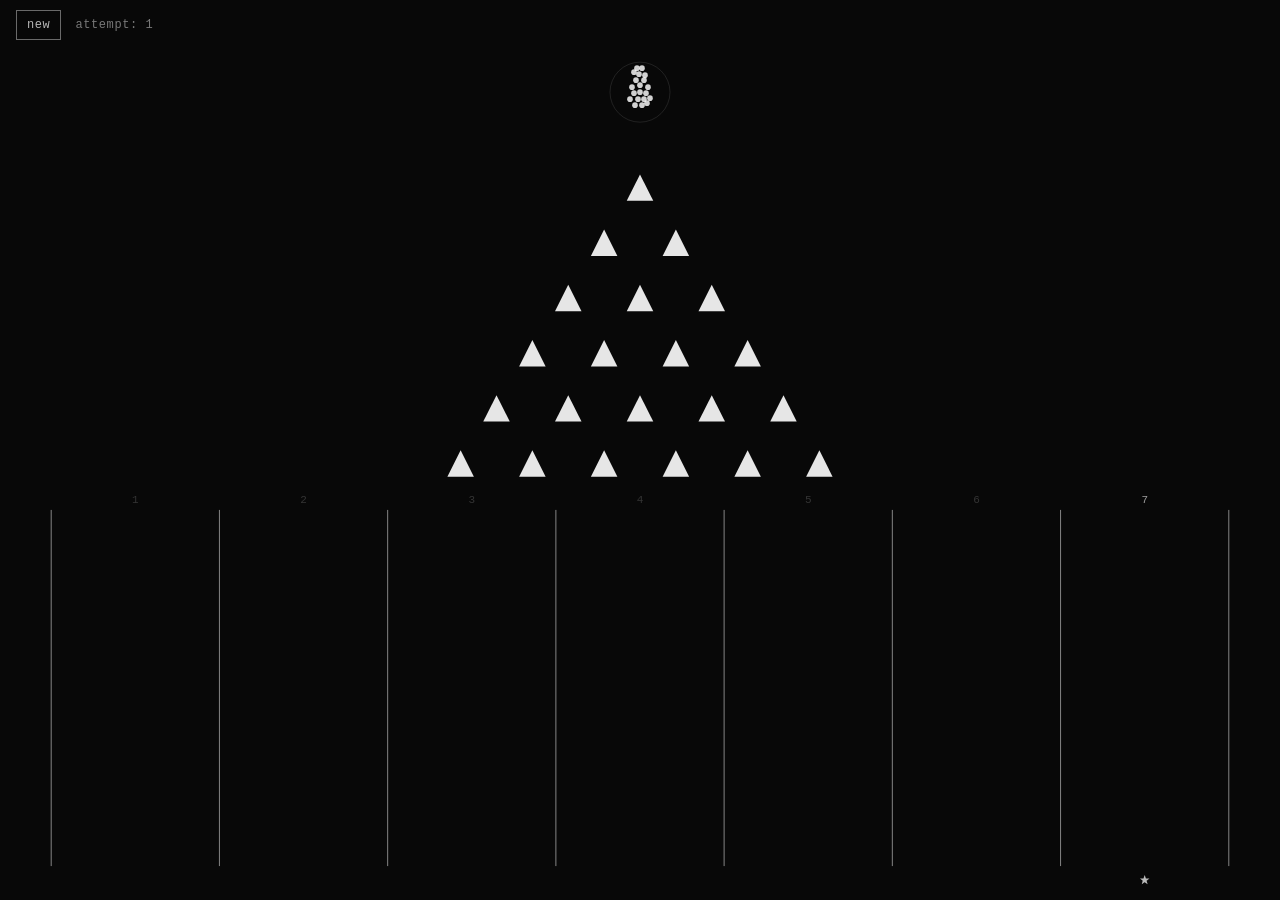
<file: index.html>
<!DOCTYPE html>
<html lang="ru">
<head>
<meta charset="UTF-8">
<meta name="viewport" content="width=device-width, initial-scale=1.0, user-scalable=no, viewport-fit=cover">
<meta name="apple-mobile-web-app-capable" content="yes">
<meta name="apple-mobile-web-app-status-bar-style" content="black-translucent">
<meta name="apple-mobile-web-app-title" content="Quincunx">
<meta name="theme-color" content="#080808">
<title>Triangle Quincunx</title>
<link rel="manifest" href="manifest.json">
<link rel="apple-touch-icon" href="icon-192.png">
<style>
  * { margin:0; padding:0; box-sizing:border-box; }
  html, body {
    width:100%; height:100%;
    background:#080808;
    overflow:hidden;
    touch-action:none;
    font-family: 'Courier New', monospace;
  }
  #ui {
    position:fixed; top:0; left:0; right:0;
    display:flex; align-items:center; gap:14px;
    padding: env(safe-area-inset-top, 10px) 16px 10px;
    padding-top: max(env(safe-area-inset-top, 0px), 10px);
    z-index:10;
    pointer-events:none;
  }
  #btn-new {
    pointer-events:all;
    background:none;
    border:1px solid rgba(255,255,255,0.4);
    color:rgba(255,255,255,0.7);
    font-family: 'Courier New', monospace;
    font-size:12px;
    padding:4px 10px;
    cursor:pointer;
    letter-spacing:0.05em;
    transition: border-color 0.2s, color 0.2s;
    -webkit-tap-highlight-color: transparent;
    min-width: 44px;
    min-height: 30px;
  }
  #btn-new:hover { border-color:rgba(255,255,255,0.9); color:#fff; }
  #attempt-label {
    font-size:12px;
    color:rgba(255,255,255,0.45);
    letter-spacing:0.05em;
    pointer-events:none;
    user-select:none;
  }
  #canvas {
    display:block;
    width:100%;
    height:100%;
    cursor:pointer;
  }
</style>
</head>
<body>
<div id="ui">
  <button id="btn-new">new</button>
  <span id="attempt-label">attempt: 1</span>
</div>
<canvas id="canvas"></canvas>

<script>
// =====================================================
// TRIANGLE QUINCUNX
// Minimalist Galton board with triangular pegs
// =====================================================

const canvas = document.getElementById('canvas');
const ctx = canvas.getContext('2d');
const btnNew = document.getElementById('btn-new');
const attemptLabel = document.getElementById('attempt-label');

// CONFIG
const ROWS = 6;
const NUM_BINS = 7;
const TOTAL_BALLS = 3000;
const VIS_BALLS = 150;   // visual animated balls
const GRAVITY = 0.40;
const VISUAL_DURATION = 2400; // ms

// LAYOUT STATE
let W, H;
let FIELD_X, FIELD_Y, FIELD_W, FIELD_H;
let pegAreaTop, pegVSpacing, pegSize;
let binAreaTop, binAreaBottom;

// GAME STATE
let pegs = [];
let bins = [];
let targetBin = 0;
let attemptNum = 1;
let phase = 'setup'; // 'setup' | 'falling' | 'result'
let balls = [];
let resultText = '';
let winEffect = false;
let winTimer = 0;
let winCenter = { x: 0, y: 0 };

// Spawn state
let spawnedVisual = 0;
let fallStartTime = 0;
let simulationDone = false;

// Drag state
let dragPeg = null;
let dragStartX = 0;
let dragStartPegAngle = 0;
let tapStartX = 0;
let tapStartY = 0;

// ---- LAYOUT ----
function resize() {
  const dpr = Math.min(window.devicePixelRatio || 1, 2);
  W = window.innerWidth;
  H = window.innerHeight;
  canvas.width  = Math.round(W * dpr);
  canvas.height = Math.round(H * dpr);
  canvas.style.width  = W + 'px';
  canvas.style.height = H + 'px';
  ctx.scale(dpr, dpr);
  computeLayout();
}

function computeLayout() {
  const uiH = 52;
  FIELD_X = W * 0.04;
  FIELD_W = W * 0.92;
  FIELD_Y = uiH;
  FIELD_H = H - uiH;

  // Zones: top 12% balls cluster, 42% pegs, 46% bins
  pegAreaTop    = FIELD_Y + FIELD_H * 0.13;
  const pegAreaH = FIELD_H * 0.41;
  binAreaTop    = FIELD_Y + FIELD_H * 0.54;
  binAreaBottom = FIELD_Y + FIELD_H * 0.96;

  pegVSpacing = pegAreaH / (ROWS + 0.3);
  pegSize = Math.min(pegVSpacing * 0.40, FIELD_W / (ROWS * 2.0));

  // Rebuild pegs preserving angles
  const oldAngles = {};
  for (const p of pegs) oldAngles[p.row + '_' + p.col] = p.angle;

  pegs = [];
  for (let row = 0; row < ROWS; row++) {
    const numInRow = row + 1;
    const totalWidth = (numInRow - 1) * pegVSpacing * 1.30;
    const startX = W / 2 - totalWidth / 2;
    const y = pegAreaTop + row * pegVSpacing + pegVSpacing * 0.5;
    for (let col = 0; col < numInRow; col++) {
      const x = startX + col * pegVSpacing * 1.30;
      const key = row + '_' + col;
      pegs.push({
        row, col,
        angle: oldAngles[key] !== undefined ? oldAngles[key] : 0,
        cx: x, cy: y,
        size: pegSize
      });
    }
  }

  // Rebuild bins
  bins = [];
  const binW = FIELD_W / NUM_BINS;
  for (let i = 0; i < NUM_BINS; i++) {
    bins.push({
      x: FIELD_X + i * binW,
      w: binW,
      count: 0,
      pct: 0
    });
  }
}

// ---- SIMULATION (fast probabilistic) ----
function runSimulation() {
  const counts = new Array(NUM_BINS).fill(0);
  const pegsByRow = Array.from({ length: ROWS }, () => []);
  for (const p of pegs) pegsByRow[p.row].push(p);

  for (let b = 0; b < TOTAL_BALLS; b++) {
    let xf = 0.5 + (Math.random() - 0.5) * 0.04;

    for (let r = 0; r < ROWS; r++) {
      const rowPegs = pegsByRow[r];
      let nearest = null, nearestDist = Infinity;
      for (const p of rowPegs) {
        const px = (p.cx - FIELD_X) / FIELD_W;
        const d = Math.abs(xf - px);
        if (d < nearestDist) { nearestDist = d; nearest = p; }
      }
      if (!nearest) continue;

      const bias = Math.sin(nearest.angle) * 0.38;
      const goRight = Math.random() < (0.5 - bias);
      const stepSize = 0.5 / (ROWS + 1);
      const jitter = (Math.random() - 0.5) * stepSize * 0.25;
      xf += goRight ? (stepSize + jitter) : (-stepSize + jitter);
      xf = Math.max(0.005, Math.min(0.995, xf));
    }

    const binIndex = Math.min(NUM_BINS - 1, Math.max(0, Math.floor(xf * NUM_BINS)));
    counts[binIndex]++;
  }
  return counts;
}

// ---- BALL ANIMATION ----
function spawnBall() {
  const cx = W / 2;
  const cy = FIELD_Y + FIELD_H * 0.045;
  balls.push({
    x: cx + (Math.random() - 0.5) * 18,
    y: cy + (Math.random() - 0.5) * 10,
    vx: (Math.random() - 0.5) * 2.0,
    vy: Math.random() * 0.8 + 0.2,
    r: 2.6,
    done: false
  });
}

function updateBalls(dt) {
  for (const ball of balls) {
    if (ball.done) continue;
    ball.vy += GRAVITY * dt;
    ball.x  += ball.vx * dt;
    ball.y  += ball.vy * dt;

    for (const p of pegs) {
      const dx = ball.x - p.cx, dy = ball.y - p.cy;
      const dist = Math.sqrt(dx * dx + dy * dy);
      const minDist = p.size * 0.80;
      if (dist < minDist && dist > 0.001) {
        const nx = dx / dist, ny = dy / dist;
        const dot = ball.vx * nx + ball.vy * ny;
        ball.vx = (ball.vx - 2 * dot * nx) * 0.55;
        ball.vy = (ball.vy - 2 * dot * ny) * 0.55;
        ball.vx += Math.sin(p.angle) * -1.5 + (Math.random() - 0.5) * 0.3;
        ball.vy = Math.abs(ball.vy) * 0.6 + 0.5;
        ball.x = p.cx + nx * (minDist + 1);
        ball.y = p.cy + ny * (minDist + 1);
      }
    }

    if (ball.x < FIELD_X + ball.r)            { ball.x = FIELD_X + ball.r; ball.vx = Math.abs(ball.vx) * 0.7; }
    if (ball.x > FIELD_X + FIELD_W - ball.r)  { ball.x = FIELD_X + FIELD_W - ball.r; ball.vx = -Math.abs(ball.vx) * 0.7; }

    if (ball.y > binAreaBottom - 4) ball.done = true;
  }

  for (let i = balls.length - 1; i >= 0; i--) {
    if (balls[i].done) balls.splice(i, 1);
  }
}

// ---- ROUND LOGIC ----
function startNewRound() {
  phase = 'setup';
  targetBin = Math.floor(Math.random() * NUM_BINS);
  bins.forEach(b => { b.count = 0; b.pct = 0; });
  balls = [];
  spawnedVisual = 0;
  fallStartTime = 0;
  simulationDone = false;
  resultText = '';
  winEffect = false;
  winTimer = 0;
  for (const p of pegs) p.angle = 0;
}

function startNewAttempt() {
  phase = 'setup';
  bins.forEach(b => { b.count = 0; b.pct = 0; });
  balls = [];
  spawnedVisual = 0;
  fallStartTime = 0;
  simulationDone = false;
  resultText = '';
  winEffect = false;
  winTimer = 0;
  attemptNum++;
  attemptLabel.textContent = 'attempt: ' + attemptNum;
  // Keep peg angles
}

function launchBalls() {
  if (phase !== 'setup') return;
  phase = 'falling';
  fallStartTime = 0;
  spawnedVisual = 0;
  simulationDone = false;
  balls = [];

  const simCounts = runSimulation();
  const total = simCounts.reduce((a, b) => a + b, 0);
  bins.forEach((b, i) => {
    b.count = simCounts[i];
    b.pct = total > 0 ? simCounts[i] / total : 0;
  });
}

function checkResult() {
  const maxCount = Math.max(...bins.map(b => b.count));
  const win = bins[targetBin].count === maxCount;

  if (win) {
    resultText = 'win';
    winEffect = true;
    winTimer = 0;
    winCenter = { x: bins[targetBin].x + bins[targetBin].w / 2, y: (binAreaTop + binAreaBottom) / 2 };
    setTimeout(() => {
      attemptNum++;
      attemptLabel.textContent = 'attempt: ' + attemptNum;
      startNewRound();
    }, 2400);
  } else {
    resultText = 'try again';
    setTimeout(() => startNewAttempt(), 1800);
  }
}

// ---- DRAWING ----
function drawBg() {
  ctx.fillStyle = '#080808';
  ctx.fillRect(0, 0, W, H);
}

function drawCluster() {
  if (phase !== 'setup') return;
  const cx = W / 2;
  const cy = FIELD_Y + FIELD_H * 0.045;
  // cluster of dots
  ctx.fillStyle = 'rgba(255,255,255,0.82)';
  const pts = [
    [-4,-10],[4,-10],[-8,-3],[0,-5],[8,-3],
    [-6,3],[0,2],[6,3],[-2,9],[4,9],
    [-10,9],[10,8],[2,15],[-5,15],[7,13],
    [-1,-16],[5,-15],[-6,-18],[2,-22],[-3,-22]
  ];
  for (const [dx, dy] of pts) {
    ctx.beginPath();
    ctx.arc(cx + dx, cy + dy, 2.8, 0, Math.PI * 2);
    ctx.fill();
  }
  // tap hint ring
  ctx.strokeStyle = 'rgba(255,255,255,0.10)';
  ctx.lineWidth = 1;
  ctx.beginPath();
  ctx.arc(cx, cy + 2, 30, 0, Math.PI * 2);
  ctx.stroke();
}

function drawPegs() {
  for (const p of pegs) {
    ctx.save();
    ctx.translate(p.cx, p.cy);
    ctx.rotate(p.angle);
    const h = p.size;
    const half = p.size * 0.60;
    ctx.beginPath();
    ctx.moveTo(0, -h * 0.70);
    ctx.lineTo(-half, h * 0.50);
    ctx.lineTo( half, h * 0.50);
    ctx.closePath();
    ctx.fillStyle = 'rgba(255,255,255,0.90)';
    ctx.fill();
    ctx.restore();
  }
}

function drawBins() {
  const maxCount = Math.max(...bins.map(b => b.count), 1);
  const binH = binAreaBottom - binAreaTop;

  // Fill bars
  if (phase === 'result' || simulationDone) {
    for (let i = 0; i < NUM_BINS; i++) {
      const b = bins[i];
      if (b.count === 0) continue;
      const fillH = (b.count / maxCount) * (binH - 6);
      const isTarget  = i === targetBin;
      const isWinner  = b.count === maxCount;
      let alpha;
      if (isTarget && isWinner) alpha = 0.82;
      else if (isTarget)        alpha = 0.30;
      else                      alpha = 0.16;
      ctx.fillStyle = `rgba(255,255,255,${alpha})`;
      ctx.fillRect(b.x + 1, binAreaBottom - fillH, b.w - 2, fillH);
    }
  }

  // Dividers
  ctx.strokeStyle = 'rgba(255,255,255,0.50)';
  ctx.lineWidth = 1;
  for (let i = 0; i <= NUM_BINS; i++) {
    const x = FIELD_X + i * (FIELD_W / NUM_BINS);
    ctx.beginPath();
    ctx.moveTo(x, binAreaTop);
    ctx.lineTo(x, binAreaBottom);
    ctx.stroke();
  }

  // Count labels
  if (phase === 'result' || simulationDone) {
    ctx.font = '10px "Courier New"';
    ctx.textAlign = 'center';
    for (let i = 0; i < NUM_BINS; i++) {
      if (bins[i].count > 0) {
        ctx.fillStyle = 'rgba(255,255,255,0.32)';
        ctx.fillText(bins[i].count, bins[i].x + bins[i].w / 2, binAreaBottom - 4);
      }
    }
  }

  // Target star below bins
  const tb = bins[targetBin];
  drawStar(tb.x + tb.w / 2, binAreaBottom + 14, 5);

  // Section number labels
  ctx.font = '11px "Courier New"';
  ctx.textAlign = 'center';
  for (let i = 0; i < NUM_BINS; i++) {
    const b = bins[i];
    ctx.fillStyle = i === targetBin ? 'rgba(255,255,255,0.60)' : 'rgba(255,255,255,0.18)';
    ctx.fillText(i + 1, b.x + b.w / 2, binAreaTop - 7);
  }
}

function drawStar(cx, cy, r) {
  ctx.save();
  ctx.fillStyle = 'rgba(255,255,255,0.72)';
  ctx.beginPath();
  for (let i = 0; i < 5; i++) {
    const oa = (i * 4 * Math.PI / 5) - Math.PI / 2;
    const ia = oa + Math.PI / 5;
    if (i === 0) ctx.moveTo(cx + r * Math.cos(oa), cy + r * Math.sin(oa));
    else         ctx.lineTo(cx + r * Math.cos(oa), cy + r * Math.sin(oa));
    ctx.lineTo(cx + r * 0.42 * Math.cos(ia), cy + r * 0.42 * Math.sin(ia));
  }
  ctx.closePath();
  ctx.fill();
  ctx.restore();
}

function drawBalls() {
  ctx.fillStyle = 'rgba(255,255,255,0.82)';
  for (const b of balls) {
    ctx.beginPath();
    ctx.arc(b.x, b.y, b.r, 0, Math.PI * 2);
    ctx.fill();
  }
}

function drawResult() {
  if (!resultText) return;
  ctx.textAlign = 'center';
  if (resultText === 'win') {
    ctx.fillStyle = 'rgba(255,255,255,0.90)';
    ctx.font = 'bold 15px "Courier New"';
  } else {
    ctx.fillStyle = 'rgba(255,255,255,0.38)';
    ctx.font = '12px "Courier New"';
  }
  ctx.fillText(resultText, W / 2, FIELD_Y + FIELD_H * 0.49);
}

function drawWinParticles() {
  if (!winEffect) return;
  const t = winTimer;
  const cx = winCenter.x, cy = winCenter.y;
  const count = 28;
  for (let i = 0; i < count; i++) {
    const angle = (i / count) * Math.PI * 2 + t * 0.5;
    const dist = t * 90 + Math.sin(i) * 20;
    const x = cx + Math.cos(angle) * dist;
    const y = cy + Math.sin(angle) * dist;
    const alpha = Math.max(0, 1 - t * 1.3);
    if (alpha <= 0) continue;
    ctx.fillStyle = `rgba(255,255,255,${alpha * 0.65})`;
    ctx.beginPath();
    ctx.arc(x, y, 2, 0, Math.PI * 2);
    ctx.fill();
  }
}

// ---- GAME LOOP ----
let lastT = 0;
let spawnAccum = 0;

function loop(t) {
  requestAnimationFrame(loop);
  const dt = Math.min((t - lastT) / 16.67, 3);
  lastT = t;

  // Phase: falling
  if (phase === 'falling') {
    if (!fallStartTime) fallStartTime = t;
    const progress = (t - fallStartTime) / VISUAL_DURATION;

    // Spawn visual balls gradually
    spawnAccum += dt;
    const spawnEvery = (VISUAL_DURATION / 16.67) / VIS_BALLS;
    while (spawnAccum > spawnEvery && spawnedVisual < VIS_BALLS) {
      spawnBall();
      spawnedVisual++;
      spawnAccum -= spawnEvery;
    }

    updateBalls(dt);

    if (progress >= 1 && !simulationDone) {
      simulationDone = true;
      phase = 'result';
      balls = [];
      fallStartTime = 0;
      spawnAccum = 0;
      checkResult();
    }
  }

  if (winEffect) {
    winTimer += dt / 60;
    if (winTimer > 1.6) winEffect = false;
  }

  // Draw
  drawBg();
  drawCluster();
  drawPegs();
  drawBins();
  drawBalls();
  drawWinParticles();
  drawResult();
}

requestAnimationFrame(loop);

// ---- INPUT ----
function getXY(e) {
  const rect = canvas.getBoundingClientRect();
  const src = e.touches ? e.touches[0] : e;
  return { x: src.clientX - rect.left, y: src.clientY - rect.top };
}

function nearestPeg(x, y, maxDist) {
  let best = null, bd = Infinity;
  for (const p of pegs) {
    const d = Math.hypot(p.cx - x, p.cy - y);
    if (d < maxDist && d < bd) { best = p; bd = d; }
  }
  return best;
}

function nearCluster(x, y) {
  const cx = W / 2, cy = FIELD_Y + FIELD_H * 0.045;
  return Math.hypot(x - cx, y - cy) < 44;
}

canvas.addEventListener('mousedown', e => {
  const { x, y } = getXY(e);
  tapStartX = x; tapStartY = y;
  if (nearCluster(x, y)) { launchBalls(); return; }
  if (phase !== 'setup') return;
  dragPeg = nearestPeg(x, y, pegSize * 2.0);
  if (dragPeg) {
    dragStartX = x;
    dragStartPegAngle = dragPeg.angle;
  }
});

canvas.addEventListener('mousemove', e => {
  if (!dragPeg) return;
  const { x } = getXY(e);
  dragPeg.angle = dragStartPegAngle + (x - dragStartX) * 0.028;
});

canvas.addEventListener('mouseup', e => {
  const { x, y } = getXY(e);
  // tap = small movement = toggle 45°
  if (dragPeg && Math.hypot(x - tapStartX, y - tapStartY) < 5) {
    dragPeg.angle += Math.PI / 4;
  }
  dragPeg = null;
});

canvas.addEventListener('touchstart', e => {
  e.preventDefault();
  const { x, y } = getXY(e);
  tapStartX = x; tapStartY = y;
  if (nearCluster(x, y)) { launchBalls(); return; }
  if (phase !== 'setup') return;
  dragPeg = nearestPeg(x, y, pegSize * 2.2);
  if (dragPeg) {
    dragStartX = x;
    dragStartPegAngle = dragPeg.angle;
  }
}, { passive: false });

canvas.addEventListener('touchmove', e => {
  e.preventDefault();
  if (!dragPeg) return;
  const { x } = getXY(e);
  dragPeg.angle = dragStartPegAngle + (x - dragStartX) * 0.028;
}, { passive: false });

canvas.addEventListener('touchend', e => {
  if (!dragPeg) return;
  const touch = e.changedTouches[0];
  const rect = canvas.getBoundingClientRect();
  const x = touch.clientX - rect.left, y = touch.clientY - rect.top;
  if (Math.hypot(x - tapStartX, y - tapStartY) < 8) {
    dragPeg.angle += Math.PI / 4;
  }
  dragPeg = null;
});

btnNew.addEventListener('click', () => {
  attemptNum = 1;
  attemptLabel.textContent = 'attempt: 1';
  startNewRound();
});

window.addEventListener('resize', () => {
  const oldPegAngles = pegs.map(p => p.angle);
  resize();
  // Restore angles after resize
  oldPegAngles.forEach((a, i) => { if (pegs[i]) pegs[i].angle = a; });
});

// SERVICE WORKER
if ('serviceWorker' in navigator) {
  navigator.serviceWorker.register('sw.js').catch(() => {});
}

// INIT
resize();
startNewRound();

// TEST HOOKS
window.render_game_to_text = () => JSON.stringify({
  phase, attempt: attemptNum, targetBin,
  pegAngles: pegs.map(p => +p.angle.toFixed(2)),
  binCounts: bins.map(b => b.count),
  result: resultText
});
window.advanceTime = ms => {
  const steps = Math.round(ms / 16.67);
  for (let i = 0; i < steps; i++) updateBalls(1);
};
</script>
</body>
</html>
</file>
